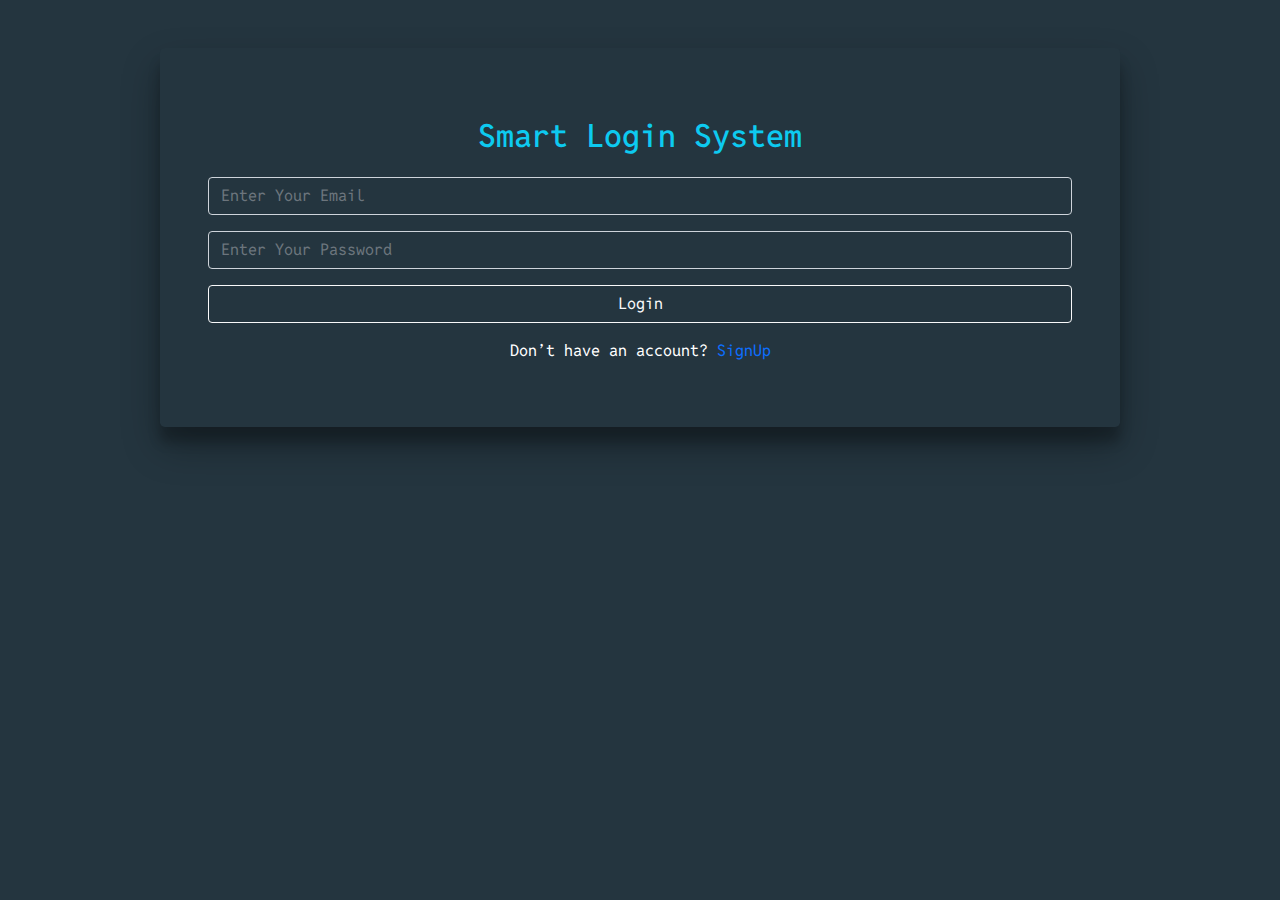
<file: index.html>
<!DOCTYPE html>
<html lang="en">
  <head>
    <meta charset="UTF-8" />
    <meta name="viewport" content="width=device-width, initial-scale=1.0" />
    <title>Smart Login</title>
    <link rel="stylesheet" href="css/all.min.css" />
    <link rel="stylesheet" href="css/bootstrap.min.css" />
    <link rel="stylesheet" href="css/normalize.css" />
    <link rel="stylesheet" href="css/style.css" />
  </head>
  <body>
    <header class="my-5">
      <div class="w-75 m-auto text-center p-5 homeBox rounded-3">
        <h1 class="text-capitalize text-info">Smart Login System</h1>
        <input
          id="emailInput"
          class="form-control my-3 bg-transparent text-white"
          type="email"
          placeholder="Enter Your Email"
        />

        <input
          id="passInput"
          class="form-control text-white bg-transparent"
          type="password"
          placeholder="Enter Your Password"
        />

        <button id="loginBtn" class="btn btn-outline-light my-3 form-control">
          Login
        </button>
        <p class="text-white">
          Don’t have an account?
          <a class="text-decoration-none" href="signup.html">SignUp</a>
        </p>

        <h4 id="dontEmpity" class="text-center text-warning d-none">
          All Inputs Is Required
        </h4>
      </div>
    </header>

    <script src="js/bootstrap.bundle.min.js"></script>
    <script src="js/signup.js"></script>
    <script src="js/main.js"></script>
  </body>
</html>
</file>
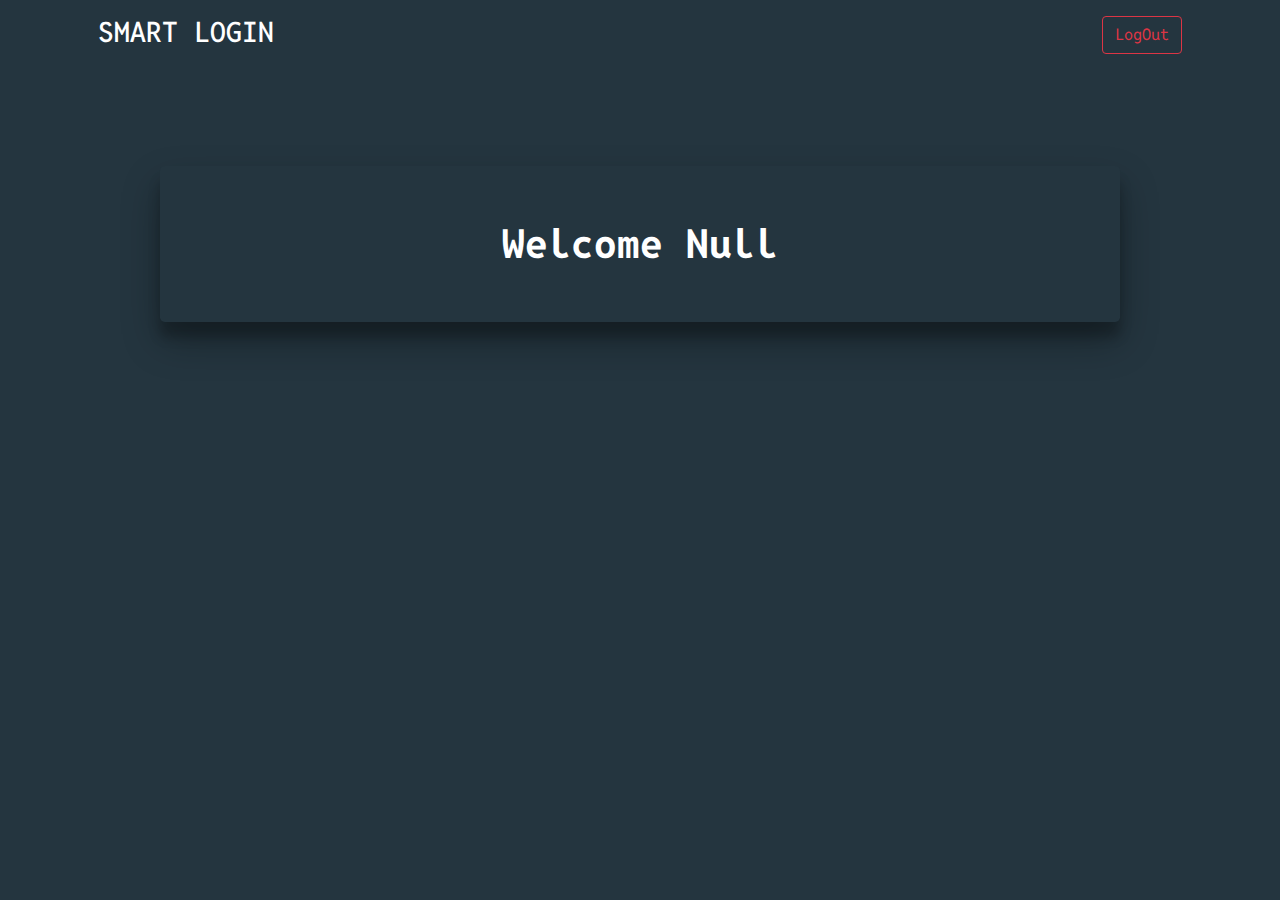
<file: home.html>
<!DOCTYPE html>
<html lang="en">
  <head>
    <meta charset="UTF-8" />
    <meta name="viewport" content="width=device-width, initial-scale=1.0" />
    <title>Smart Login | Home</title>
    <link rel="stylesheet" href="css/all.min.css" />
    <link rel="stylesheet" href="css/bootstrap.min.css" />
    <link rel="stylesheet" href="css/normalize.css" />
    <link rel="stylesheet" href="css/style.css" />
  </head>
  <body>
    <div class="container">
      <div class="row">
        <div class="col-md-12 d-flex justify-content-between">
          <div class="justify-content-start">
            <h3 class="text-white m-3">SMART LOGIN</h3>
          </div>

          <div class="justify-content-end">
            <button id="signOutBtn" class="btn btn-outline-danger m-3" href="">
              LogOut
            </button>
          </div>
        </div>
      </div>
    </div>

    <header class="my-5 pt-5">
      <div class="w-75 m-auto text-center p-5 rounded-3 homeBox">
        <div
          id="displayName"
          class="displayName text-white fw-bold fs-1 text-capitalize"
        ></div>
      </div>
    </header>

    <script src="js/main.js"></script>
    <script src="js/home.js"></script>
  </body>
</html>
</file>
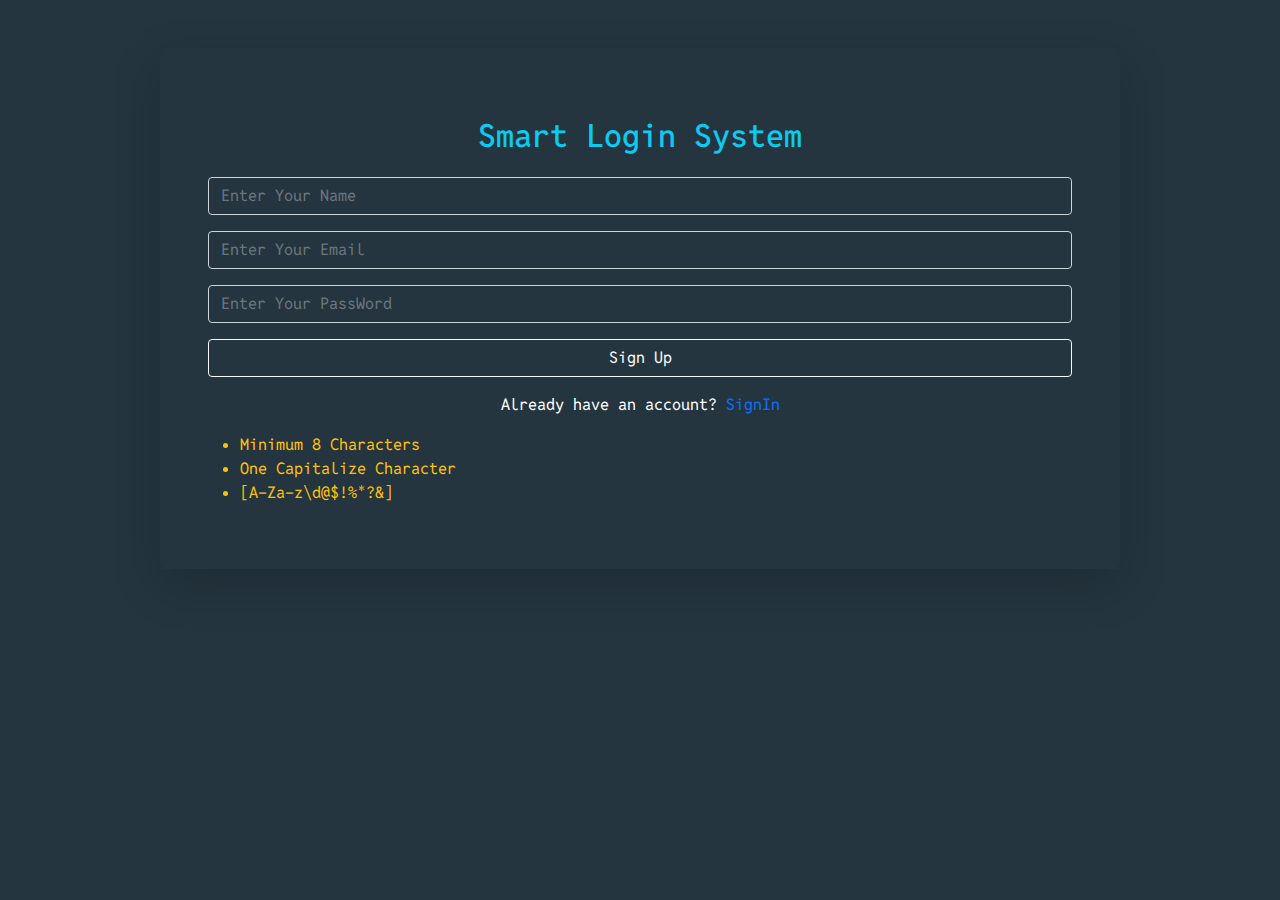
<file: signup.html>
<!DOCTYPE html>
<html lang="en">
  <head>
    <meta charset="UTF-8" />
    <meta name="viewport" content="width=device-width, initial-scale=1.0" />
    <title>Smart Login | Signup</title>
    <link rel="stylesheet" href="css/all.min.css" />
    <link rel="stylesheet" href="css/bootstrap.min.css" />
    <link rel="stylesheet" href="css/normalize.css" />
    <link rel="stylesheet" href="css/style.css" />
  </head>
  <body>
    <header class="my-5">
      <div class="w-75 m-auto text-center homeBox p-5 rounded-3 shadow-lg">
        <h1 class="text-capitalize text-info">Smart Login System</h1>
        <input
          id="nameInputSignUp"
          class="form-control text-white bg-transparent mt-3"
          type="text"
          placeholder="Enter Your Name"
        />
        <input
          id="emailInputSignUp"
          class="form-control text-white bg-transparent my-3"
          type="email"
          placeholder="Enter Your Email"
        />
        <input
          id="passInputSignUp"
          class="form-control text-white bg-transparent"
          type="password"
          placeholder="Enter Your PassWord"
        />

        <button
          id="signupBtn"
          class="btn btn-outline-light form-control my-3"
          onclick="signupFunc ()"
        >
          Sign Up
        </button>
        <p class="text-white">
          Already have an account?<a
            class="text-decoration-none"
            href="index.html"
          >
            SignIn</a
          >
        </p>
        <h4 id="dontEmpity" class="text-center text-warning d-none">
          All inputs is required
        </h4>
        <ul>
          <li class="text-warning text-start">Minimum 8 Characters</li>
          <li class="text-warning text-start">One Capitalize Character</li>
          <li class="text-warning text-start">[A-Za-z\d@$!%*?&]</li>
        </ul>
      </div>
    </header>

    <script src="js/bootstrap.bundle.min.js"></script>
    <script src="js/main.js"></script>
    <script src="js/signup.js"></script>
  </body>
</html>
</file>
<file: css/style.css>
@import url('https://fonts.googleapis.com/css2?family=Reddit+Mono:wght@200..900&display=swap');

body{
    background-color: #24353f;
    font-family: "Reddit Mono", monospace;
}

.homeBox{
    background-color: #24353f;
    box-shadow: rgba(0, 0, 0, 0.3) 0px 19px 38px, rgba(0, 0, 0, 0.22) 0px 15px 12px;
}

#loginBtn:hover{
   background-color: #17A2B8  !important ; 
   border: none;
   
}
</file>
